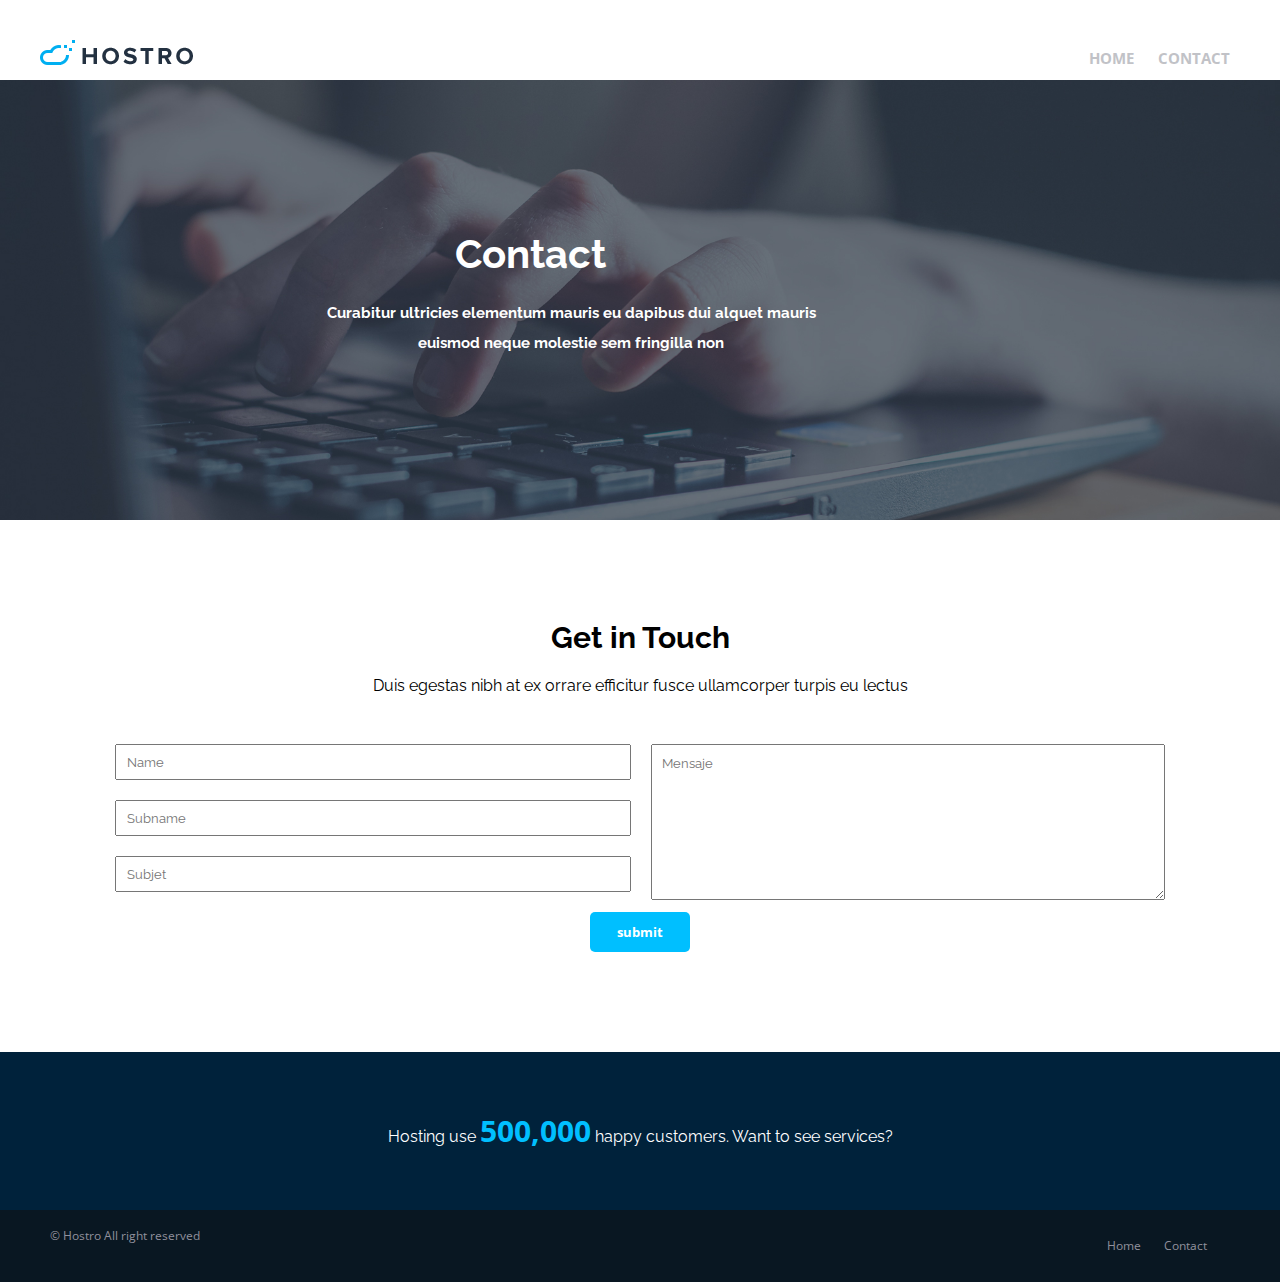
<file: contacto.html>
<!DOCTYPE html>
<html>
<head>
	<meta charset="utf-8">
	<title>tp1 parte de contactos</title>
	<link rel="stylesheet" type="text/css" href="css\style2.css">
	<link rel="stylesheet" type="text/css" href="http://code.ionicframework.com/ionicons/2.0.1/css/ionicons.min.css">	
</head>
<body>
	<nav class="navegador">
		<div class="contenedor">
			<div class="menu">
				<div class="logo">
					<img class="logo"src="css\imagen\logo1.png">
				</div>
				<ul class="menu-izquierda">
					<li><a href="index.html">HOME</a></li>
            		<li><a href="contact.html">CONTACT</a></li>    	
				</ul>	
			</div>				
		</div>								
	</nav>
	<header>	
		<div class="banner">
			<div class="contenedor">
				<span class="text_encima1">contact</span>
				<span class="text_encima2">Curabitur ultricies elementum mauris eu dapibus dui alquet mauris euismod neque molestie sem fringilla non</span>
			</div>
			<img src="css\imagen\banner2.jpg">
		</div>							
	</header>

	<section>
		<div class="contenedor">
			<div class="formulario">
				<h2>Get in Touch</h2>
				<p>Duis egestas nibh at ex orrare efficitur fusce ullamcorper turpis eu lectus</p>
				<div class="casillas">		
					<div class="lista">
						<ul>
							<li>
								<input placeholder="Name" type="text" required>
								<br/>
							</li>
							<li>
								<input placeholder="Subname" type="text" required>
								<br/>
							</li>
							<li>
								<input placeholder="Subjet" type="text" required>
								<br/>
							</li>
						</ul>
					</div>
					<div class="mensaje">
						<textarea name="mensaje" placeholder="Mensaje"></textarea>
						<br/>
					</div>
				</div>
				<div>
					<button class="boton">submit</button>
				</div>	
			</div>
		</div>
	</section>
	</section>			
			<section class="relleno">			
				<h3>Hosting use <span>500,000</span> happy customers. Want to see services?</h3>		
			</section>	
	<footer class="pie">
		<div class="contenedor">					
			<p>© Hostro All right reserved</p>
			<div class="almenu">	
				<ul>
					<li><a href="index.html">Home</a></li>
					<li><a href="contacto.html">Contact</a></li>
					<li><a href="up" class="ion-chevron-up"></a></li>	
				</ul>
			</div>
		</div>									
	</footer>
</body>
</html>
</file>
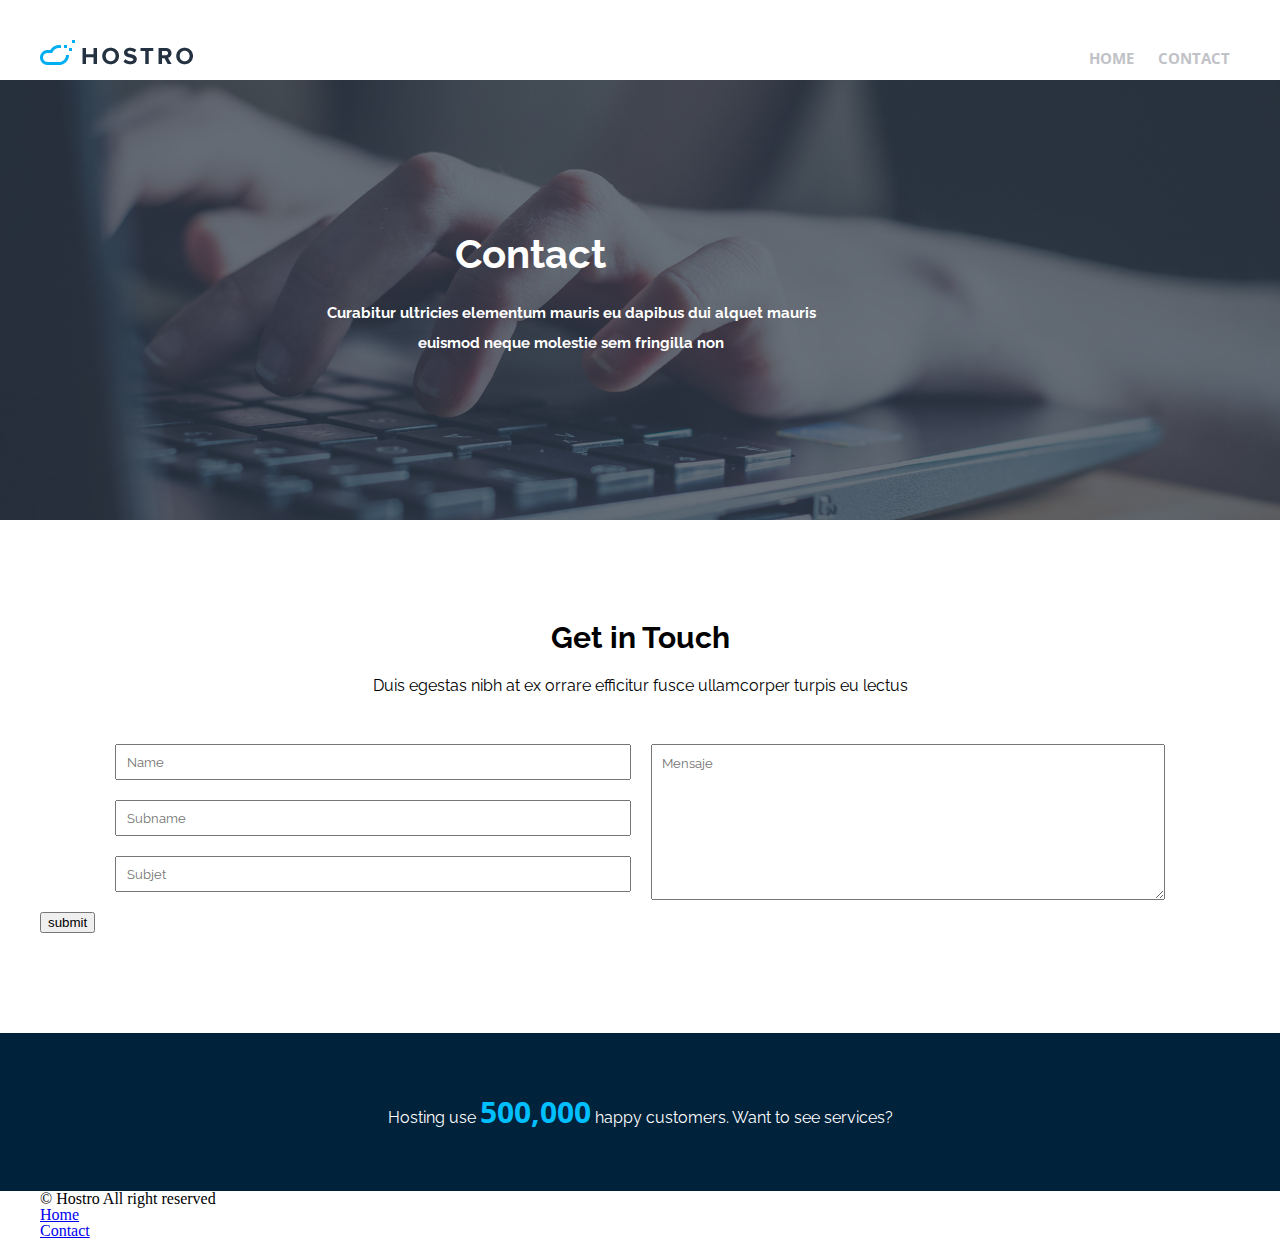
<file: index2.html>
<!DOCTYPE html>
<html>
<head>
	<meta charset="utf-8">
	<title>tp1 parte de contactos</title>
	<link rel="stylesheet" type="text/css" href="css\style2.css">
	<link rel="stylesheet" type="text/css" href="http://code.ionicframework.com/ionicons/2.0.1/css/ionicons.min.css">	
</head>
<body>
	<nav>
		<div class="contenedor">
			<div class="menu">
				<div class="logo">
					<img class="logo"src="css\imagen\logo1.png">
				</div>
				<ul class="menu-izquierda">
					<li><a href="home.html">HOME</a></li>
            		<li><a href="contact.html">CONTACT</a></li>    	
				</ul>	
			</div>				
		</div>								
	</nav>
	<header>	
		<div class="banner">
			<div class="contenedor">
				<span class="text_encima1">contact</span>
				<span class="text_encima2">Curabitur ultricies elementum mauris eu dapibus dui alquet mauris euismod neque molestie sem fringilla non</span>
			</div>
			<img src="css\imagen\banner2.jpg">
		</div>							
	</header>

	<section>
		<div class="contenedor">
			<div class="formulario">
				<h2>Get in Touch</h2>
				<p>Duis egestas nibh at ex orrare efficitur fusce ullamcorper turpis eu lectus</p>
				<div class="casillas">		
					<div class="lista">
						<ul>
							<li>
								<input placeholder="Name" type="text" required>
								<br/>
							</li>
							<li>
								<input placeholder="Subname" type="text" required>
								<br/>
							</li>
							<li>
								<input placeholder="Subjet" type="text" required>
								<br/>
							</li>
						</ul>
					</div>
					<div class="mensaje">
						<textarea name="mensaje" placeholder="Mensaje"></textarea>
						<br/>
					</div>
				</div>
				<button class="boton">submit</button>	
			</div>
		</div>
	</section>
	</section>			
			<section class="relleno">			
				<h3>Hosting use <span>500,000</span> happy customers. Want to see services?</h3>		
			</section>	
	<footer>
		<div class="contenedor">					
			<p>© Hostro All right reserved</p>
			<div class="almenu">	
				<ul>
					<li><a href="home">Home</a></li>
					<li><a href="contact">Contact</a></li>
					<li><a href="up" class="ion-chevron-up"></a></li>	
				</ul>
			</div>
		</div>									
	</footer>
</body>
</html>
</file>
